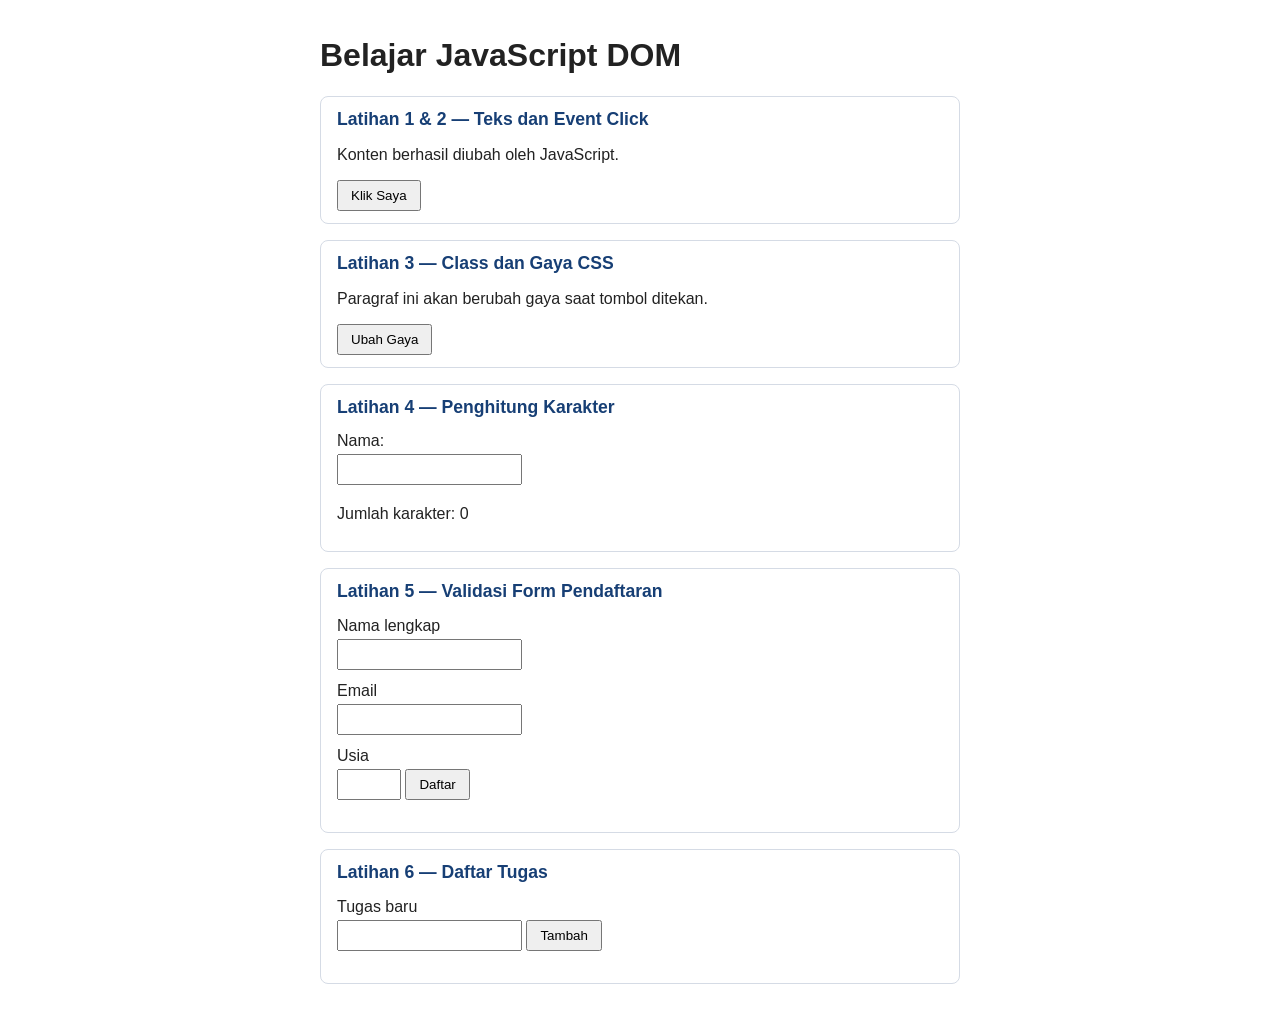
<file: index.html>
<!DOCTYPE html>
<html lang="id">
<head>
 <meta charset="UTF-8">
 <meta name="viewport" content="width=device-width, initial-scale=1.0">
 <title>Praktikum DOM dan Event</title>
 <link rel="stylesheet" href="style.css">
 <script src="script.js" defer></script>
</head>
<body>
 <h1 id="judul">Latihan DOM</h1>

 <!-- Latihan 1 & 2 -->
 <section id="sec1">
  <h2>Latihan 1 &amp; 2 — Teks dan Event Click</h2>
  <p id="pesan">Belum ada tindakan.</p>
  <button id="tombolAksi" type="button">Klik Saya</button>
 </section>

 <!-- Latihan 3 -->
 <section id="sec3">
  <h2>Latihan 3 — Class dan Gaya CSS</h2>
  <p id="teksGaya">Paragraf ini akan berubah gaya saat tombol ditekan.</p>
  <button id="tombolGaya" type="button">Ubah Gaya</button>
 </section>

 <!-- Latihan 4 -->
 <section id="sec4">
  <h2>Latihan 4 — Penghitung Karakter</h2>
  <label for="namaInput">Nama:</label>
  <input type="text" id="namaInput" maxlength="40">
  <p>Jumlah karakter: <span id="jumlahKarakter">0</span></p>
 </section>

 <!-- Latihan 5 -->
 <section id="sec5">
  <h2>Latihan 5 — Validasi Form Pendaftaran</h2>
  <form id="formPendaftaran" novalidate>
   <label for="nama">Nama lengkap</label>
   <input id="nama" name="nama" type="text">
   <label for="email">Email</label>
   <input id="email" name="email" type="email">
   <label for="usia">Usia</label>
   <input id="usia" name="usia" type="number" min="17" max="100">
   <button type="submit">Daftar</button>
  </form>
  <p id="pesanForm" aria-live="polite"></p>
 </section>

 <!-- Latihan 6 -->
 <section id="sec6">
  <h2>Latihan 6 — Daftar Tugas</h2>
  <label for="inputTugas">Tugas baru</label>
  <input id="inputTugas" type="text">
  <button id="tambahTugas" type="button">Tambah</button>
  <p id="pesanTugas" aria-live="polite"></p>
  <ul id="daftarTugas"></ul>
 </section>
</body>
</html>
</file>
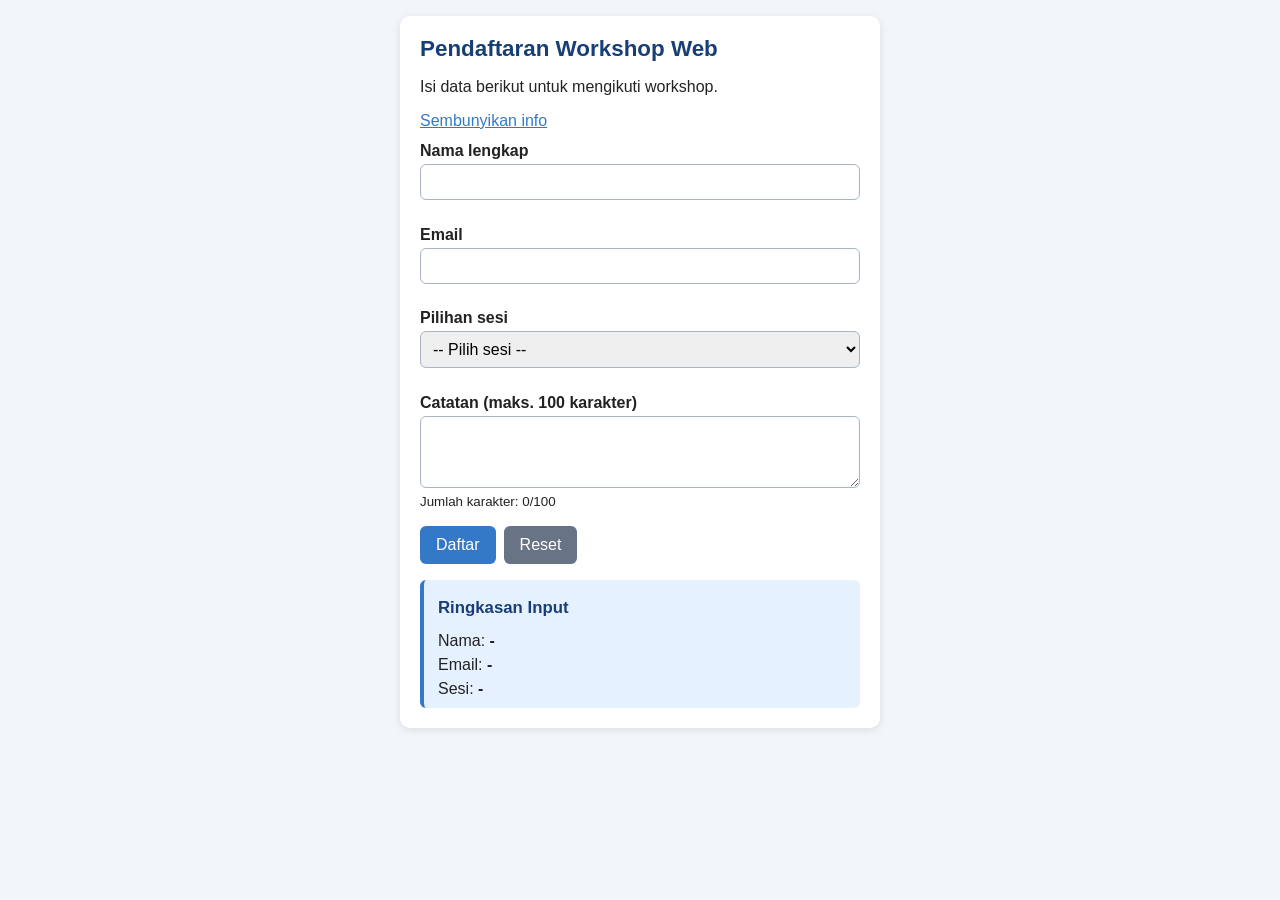
<file: mini_project/index.html>
<!DOCTYPE html>
<html lang="id">
<head>
 <meta charset="UTF-8">
 <meta name="viewport" content="width=device-width, initial-scale=1.0">
 <title>Pendaftaran Workshop</title>
 <link rel="stylesheet" href="style.css">
 <script src="script.js" defer></script>
</head>
<body>
 <main class="kartu">
  <h1>Pendaftaran Workshop Web</h1>
  <p id="infoWorkshop">Isi data berikut untuk mengikuti workshop.</p>
  <button id="tombolInfo" type="button" class="link">Sembunyikan info</button>

  <form id="formWorkshop" novalidate>
   <label for="nama">Nama lengkap</label>
   <input id="nama" type="text" maxlength="40">
   <span class="error" id="errNama"></span>

   <label for="email">Email</label>
   <input id="email" type="email">
   <span class="error" id="errEmail"></span>

   <label for="sesi">Pilihan sesi</label>
   <select id="sesi">
    <option value="">-- Pilih sesi --</option>
    <option value="HTML &amp; CSS Dasar">HTML &amp; CSS Dasar</option>
    <option value="JavaScript DOM">JavaScript DOM</option>
    <option value="Web Responsif">Web Responsif</option>
   </select>
   <span class="error" id="errSesi"></span>

   <label for="catatan">Catatan (maks. 100 karakter)</label>
   <textarea id="catatan" maxlength="100" rows="3"></textarea>
   <small>Jumlah karakter: <span id="hitung">0</span>/100</small>

   <div class="aksi">
    <button type="submit">Daftar</button>
    <button type="button" id="tombolReset" class="sekunder">Reset</button>
   </div>
  </form>

  <p id="pesanStatus" aria-live="polite"></p>

  <section class="ringkasan">
   <h2>Ringkasan Input</h2>
   <p>Nama: <strong id="rNama">-</strong></p>
   <p>Email: <strong id="rEmail">-</strong></p>
   <p>Sesi: <strong id="rSesi">-</strong></p>
  </section>
 </main>
</body>
</html>
</file>
<file: style.css>
body { font-family: Arial, sans-serif; max-width: 640px; margin: 0 auto; padding: 16px; color: #222; }
section { border: 1px solid #d5dbe5; border-radius: 8px; padding: 12px 16px; margin-bottom: 16px; }
h2 { font-size: 1.1rem; margin-top: 0; color: #173f75; }
label { display: block; margin-top: 8px; }
input { padding: 6px; margin: 4px 0; max-width: 100%; }
button { padding: 6px 12px; cursor: pointer; }

/* Latihan 3 */
.highlight {
 color: #173f75;
 background-color: #e6f1ff;
 border-left: 4px solid #3478c8;
 padding: 12px;
}
.teks-besar { font-size: 1.4rem; }

/* Latihan 6 */
.selesai span { text-decoration: line-through; color: #687386; }
li { margin-bottom: 8px; }
</file>
<file: mini_project/style.css>
* { box-sizing: border-box; }
body { font-family: Arial, sans-serif; background: #f2f5fa; margin: 0; padding: 16px; color: #222; }
.kartu { max-width: 480px; margin: 0 auto; background: #fff; padding: 20px; border-radius: 10px; box-shadow: 0 2px 8px rgba(0,0,0,.1); }
h1 { font-size: 1.4rem; color: #173f75; margin-top: 0; }
h2 { font-size: 1.05rem; color: #173f75; }
label { display: block; margin-top: 12px; font-weight: bold; }
input, select, textarea { width: 100%; padding: 8px; margin-top: 4px; border: 1px solid #aab4c4; border-radius: 6px; font: inherit; }
input.invalid, select.invalid { border-color: #c62828; }
.error { color: #c62828; font-size: .85rem; display: block; min-height: 1em; }
.aksi { display: flex; gap: 8px; margin-top: 16px; }
button { padding: 10px 16px; border: 0; border-radius: 6px; background: #3478c8; color: #fff; cursor: pointer; font: inherit; }
button.sekunder { background: #687386; }
button.link { background: none; color: #3478c8; padding: 0; text-decoration: underline; }
.sukses { color: #1b7a3a; font-weight: bold; }
.gagal { color: #c62828; font-weight: bold; }
.ringkasan { background: #e6f1ff; border-left: 4px solid #3478c8; padding: 4px 14px; margin-top: 16px; border-radius: 6px; }
.ringkasan p { margin: 6px 0; }
.sembunyi { display: none; }
@media (max-width: 480px) { .aksi { flex-direction: column; } }
</file>
